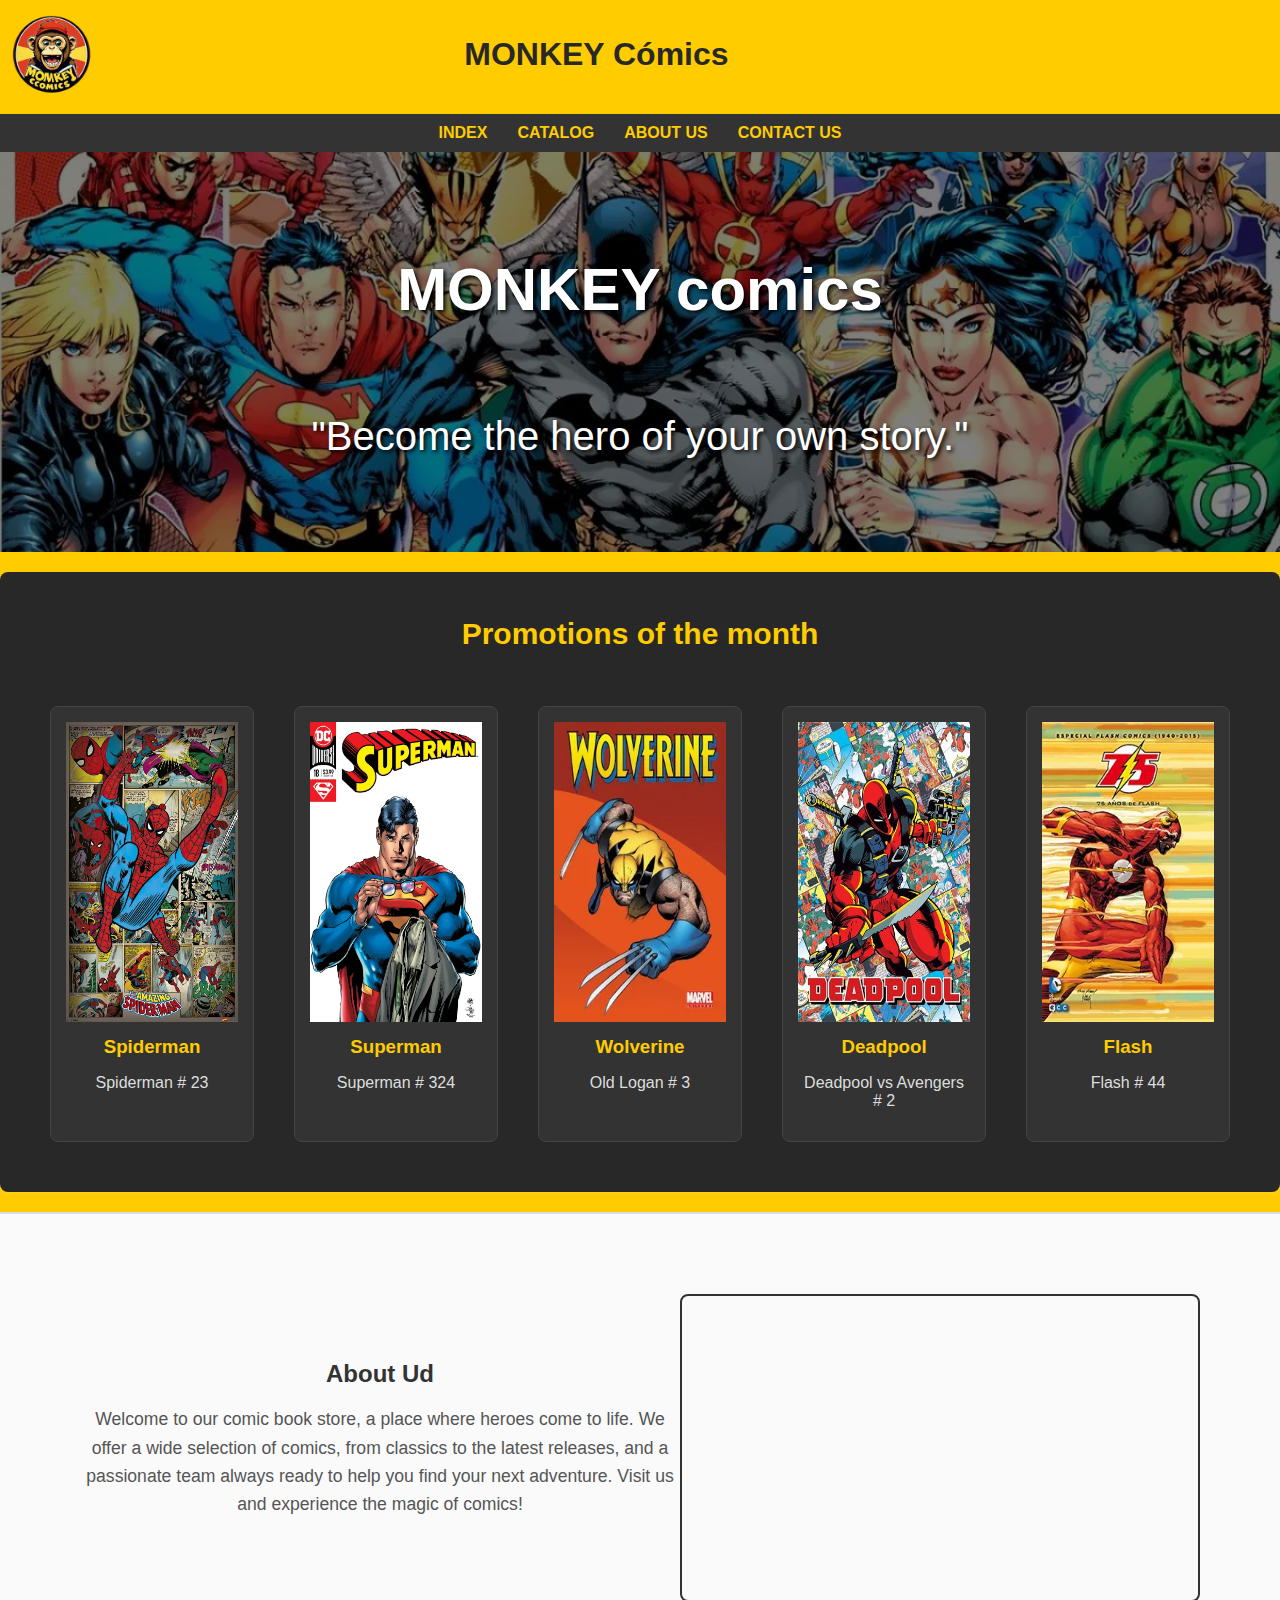
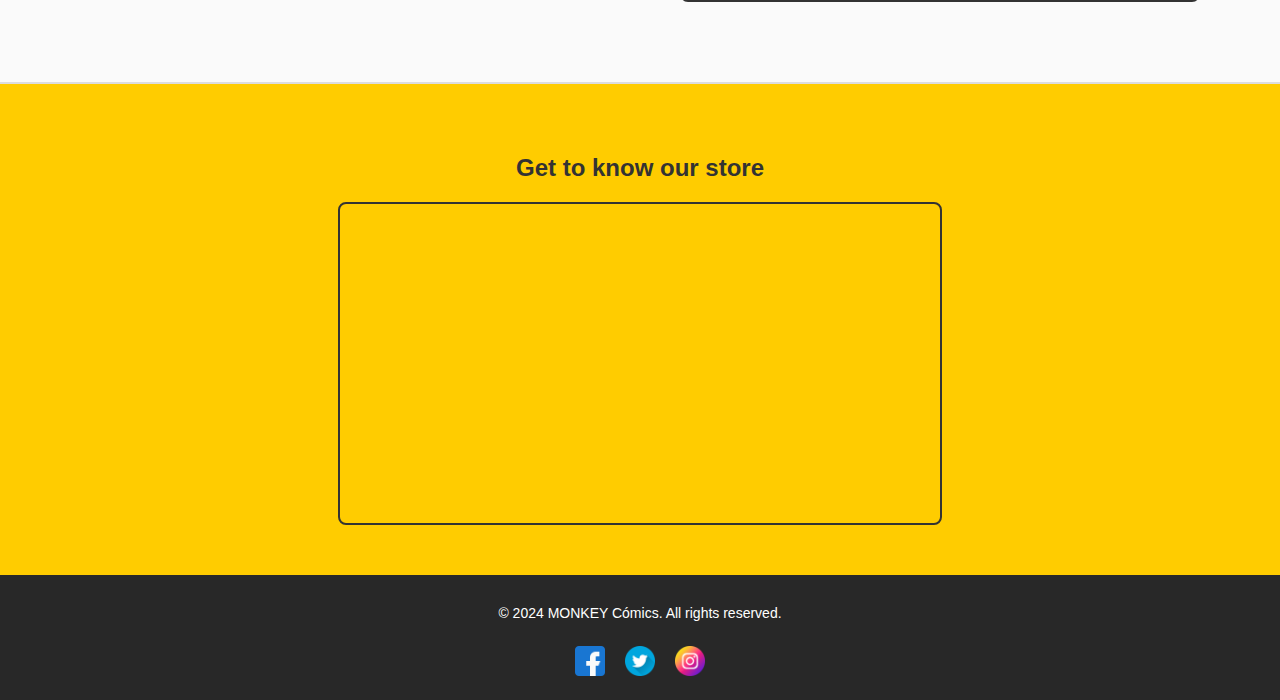
<file: index.html>
<!DOCTYPE html>
<html lang="en">
<head>
    <meta charset="UTF-8">
    <meta http-equiv="X-UA-Compatible" content="IE=edge">
    <meta name="viewport" content="width=device-width, initial-scale=1.0">
    <link rel="stylesheet" href="styles.css">
    <title>Tienda de Cómics</title>
</head>
<body>
    <header>
        <div class="logo">
            <a href="index.html">
                <img src="imagenes/logoSF.png" alt="Logo de la tienda" />
            </a>
        </div>
        <h1>MONKEY Cómics</h1>
    </header>

    <nav>
        <a href="index.html">INDEX</a>
        <a href="catalogo.html">CATALOG</a>
        <a href="nosotros.html">ABOUT US</a>
        <a href="contacto.html">CONTACT US</a>
    </nav>
    <section class="hero">
        <h2>MONKEY comics</h2>
        <p>"Become the hero of your own story."</p>
    </section>
    <section id="comics">
        <h2>Promotions of the month</h2>
        <div class="productos">
            <div class="producto">
                <img src="imagenes/spiderman1.jpg" alt="Comic 1" class="comic-image">
                <h3>Spiderman</h3>
                <p>Spiderman # 23</p>
            </div>
            <div class="producto">
                <img src="imagenes/superman3.webp" alt="Comic 2" class="comic-image">
                <h3>Superman</h3>
                <p>Superman # 324</p>
            </div>
            <div class="producto">
                <img src="imagenes/wolverine.webp" alt="Comic 1" class="comic-image">
                <h3>Wolverine</h3>
                <p>Old Logan # 3</p>
            </div>
            <div class="producto">
                <img src="imagenes/deadpool.jpg" alt="Comic 2" class="comic-image">
                <h3>Deadpool</h3>
                <p>Deadpool vs Avengers # 2</p>
            </div>
            <div class="producto">
                <img src="imagenes/flash.webp" alt="Comic 2" class="comic-image">
                <h3>Flash</h3>
                <p>Flash # 44</p>
            </div>

            <!-- Agrega más cómics según sea necesario -->
        </div>
    </section>
    
    <!-- Eliminado el cierre de div y section mal ubicados -->

    <section class="resena">
        <div class="resena-texto">
            <h2>About Ud</h2>
            <p>Welcome to our comic book store, a place where heroes come to life. We offer a wide selection of comics, from classics to the latest releases, and a passionate team always ready to help you find your next adventure. Visit us and experience the magic of comics!</p>
        </div>     
        <div class="mapa">
            <iframe 
                src="https://www.google.com/maps/embed?pb=!1m18!1m12!1m3!1d3151.8354345093746!2d144.9537353153184!3d-37.81627977975148!2m3!1f0!2f0!3f0!3m2!1i1024!2i768!4f13.1!3m3!1m2!1s0x6ad642af0f11fd81%3A0xf5771f3b5d15a3bd!2sFederation%20Square%2C%20Melbourne%20VIC%203000%2C%20Australia!5e0!3m2!1sen!2sus!4v1599878863843!5m2!1sen!2sus" 
                width="100%" 
                height="300" 
                style="border:0;" 
                allowfullscreen="" 
                loading="lazy">
            </iframe>
        </div>
    </section>

    <section class="video">
        <h2>Get to know our store</h2>
        <div class="video-container">
            <iframe 
                width="100%" 
                height="315" 
                src="https://www.youtube.com/embed/KLJWgvsf4x0" 
                title="YouTube video player" 
                frameborder="0" 
                allow="accelerometer; autoplay; clipboard-write; encrypted-media; gyroscope; picture-in-picture" 
                allowfullscreen>
            </iframe>
        </div>
        
    </section>

    <footer class="main-footer">
        <div class="container">
            <p>&copy; 2024 MONKEY Cómics. All rights reserved.</p>
            <ul>
                <li><a href="https://www.facebook.com" class="facebook" target="_blank" aria-label="Facebook"></a></li>
                <li><a href="https://www.twitter.com" class="twitter" target="_blank" aria-label="Twitter"></a></li>
                <li><a href="https://www.instagram.com" class="instagram" target="_blank" aria-label="Instagram"></a></li>
            </ul>
        </div>
    </footer>  

    <script>

    </script>

    <!-- Aquí se unifican las dos modales en uno solo -->
    <div id="modal" class="modal">
        <span class="close">&times;</span>
        <img class="modal-content" id="img-modal">
    </div>

    <script src="script.js"></script>
</body>
</html>
</file>
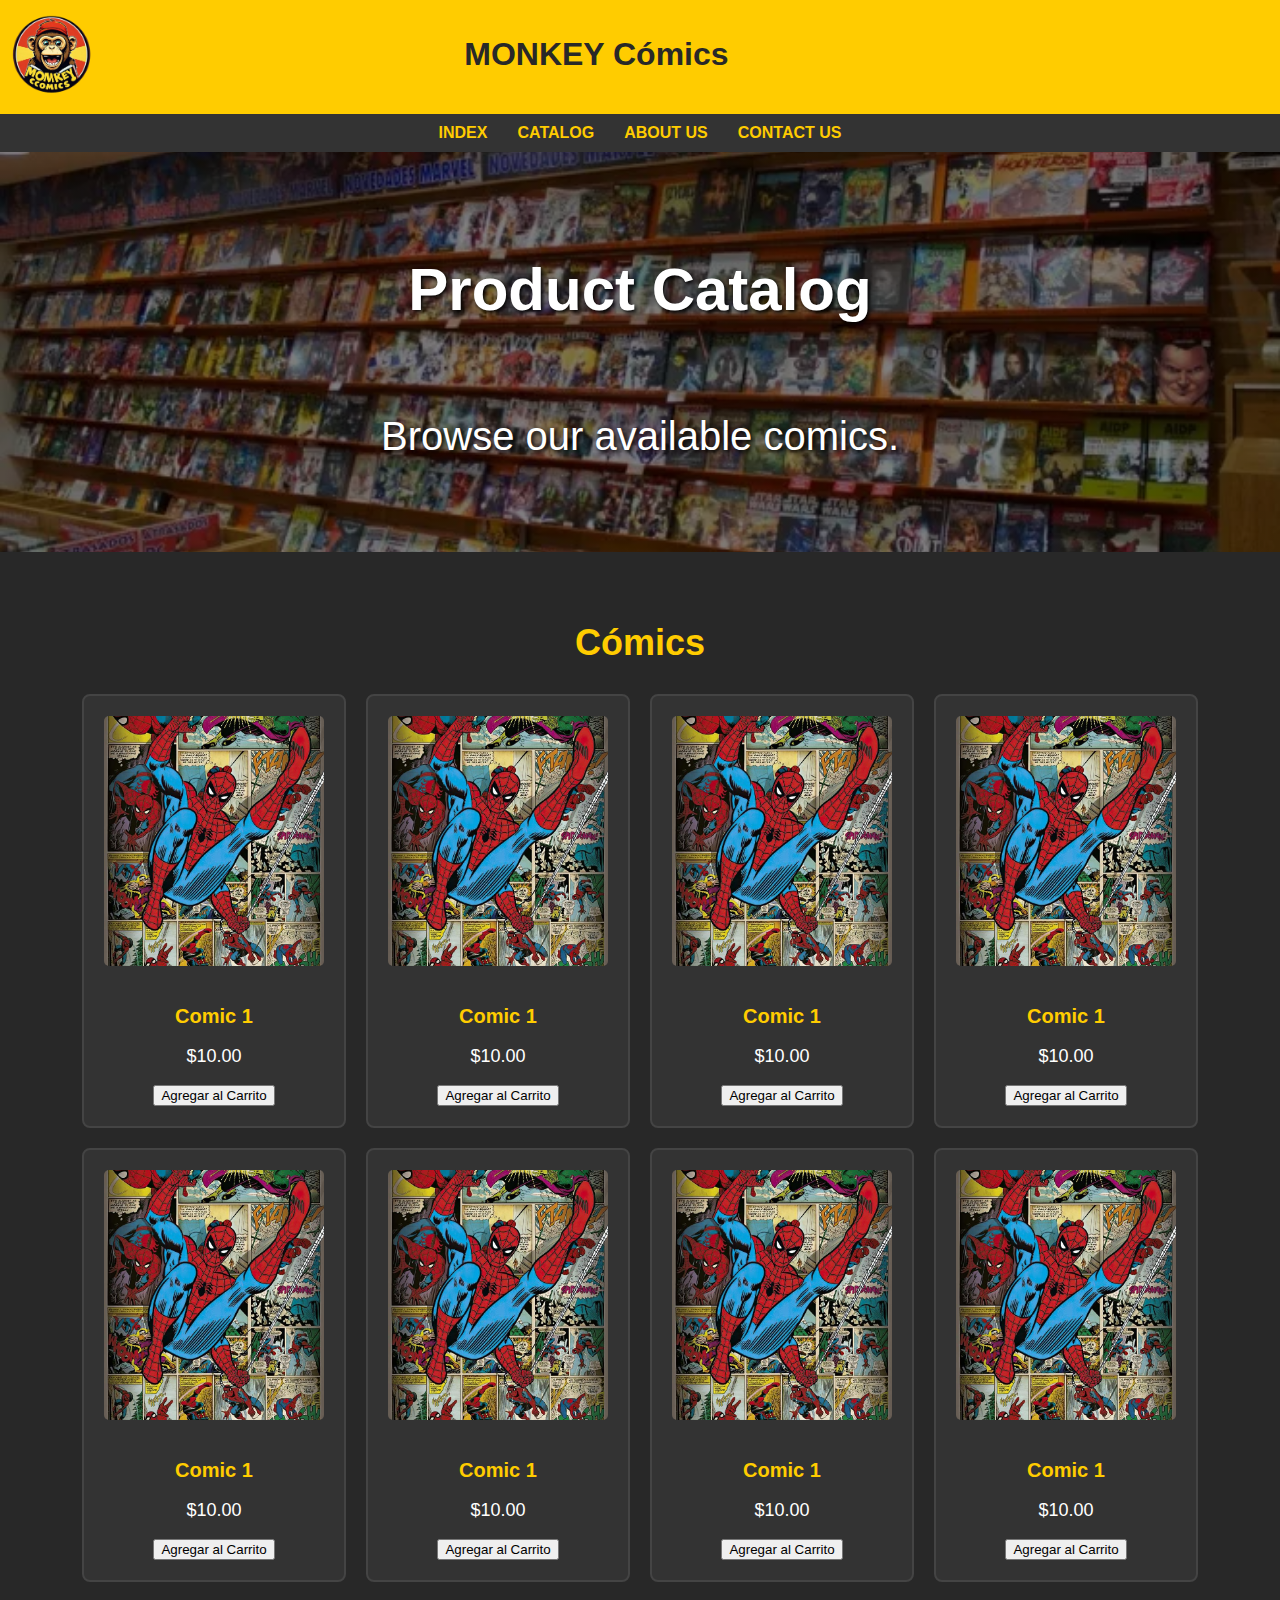
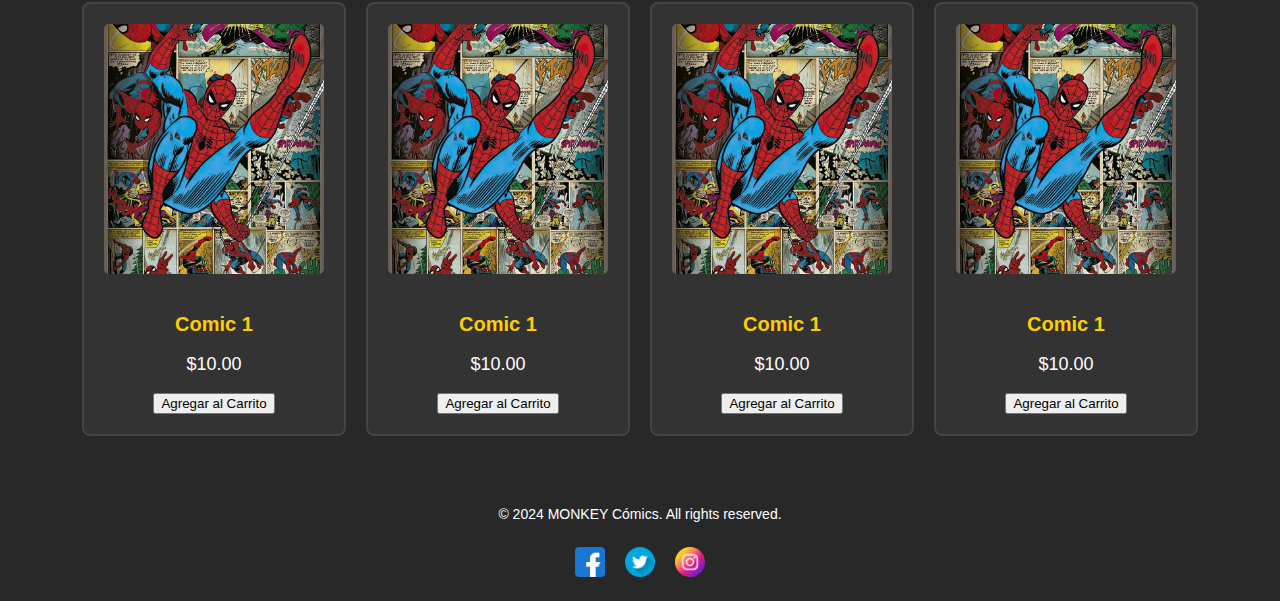
<file: catalogo.html>
<!DOCTYPE html>
<html lang="es">
<head>
    <meta charset="UTF-8">
    <meta name="viewport" content="width=device-width, initial-scale=1.0">
    <meta http-equiv="X-UA-Compatible" content="IE=edge">
    <title>Catálogo de Productos - Tienda de Cómics</title>
    <link rel="stylesheet" href="catalogo.css"> <!-- Enlace al archivo CSS -->
</head>
<body>

    <!-- Header -->
    <header>
        <div class="logo">
            <a href="index.html">
                <img src="imagenes/logoSF.png" alt="Logo de la tienda" />
            </a>
        </div>
        <h1>MONKEY Cómics</h1>
    </header>
    <nav>
        <a href="index.html">INDEX</a>
        <a href="catalogo.html">CATALOG</a>
        <a href="nosotros.html">ABOUT US</a>
        <a href="contacto.html">CONTACT US</a>
    </nav>

    <!-- Hero Section -->
    <section class="hero">
        <h2>Product Catalog</h2>
        <p>Browse our available comics.</p>
    </section>

    <!-- Sección de Cómics -->
    <section id="comics" class="catalogo-section">
        <h2>Cómics</h2>
        <div class="productos-grid">
            <div class="producto">
                <img src="imagenes/spiderman1.jpg" alt="Comic 1">
                <h3>Comic 1</h3>
                <p>$10.00</p>
                <button class="agregar-carrito" data-id="1" data-nombre="Comic 1" data-precio="10.00">Agregar al Carrito</button>
            </div>
            <div class="producto">
                <img src="imagenes/spiderman1.jpg" alt="Comic 1">
                <h3>Comic 1</h3>
                <p>$10.00</p>
                <button class="agregar-carrito" data-id="1" data-nombre="Comic 1" data-precio="10.00">Agregar al Carrito</button>
            </div>
            <div class="producto">
                <img src="imagenes/spiderman1.jpg" alt="Comic 1">
                <h3>Comic 1</h3>
                <p>$10.00</p>
                <button class="agregar-carrito" data-id="1" data-nombre="Comic 1" data-precio="10.00">Agregar al Carrito</button>
            </div>
            <div class="producto">
                <img src="imagenes/spiderman1.jpg" alt="Comic 1">
                <h3>Comic 1</h3>
                <p>$10.00</p>
                <button class="agregar-carrito" data-id="1" data-nombre="Comic 1" data-precio="10.00">Agregar al Carrito</button>
            </div>
            <div class="producto">
                <img src="imagenes/spiderman1.jpg" alt="Comic 1">
                <h3>Comic 1</h3>
                <p>$10.00</p>
                <button class="agregar-carrito" data-id="1" data-nombre="Comic 1" data-precio="10.00">Agregar al Carrito</button>
            </div>
            <div class="producto">
                <img src="imagenes/spiderman1.jpg" alt="Comic 1">
                <h3>Comic 1</h3>
                <p>$10.00</p>
                <button class="agregar-carrito" data-id="1" data-nombre="Comic 1" data-precio="10.00">Agregar al Carrito</button>
            </div>
            <div class="producto">
                <img src="imagenes/spiderman1.jpg" alt="Comic 1">
                <h3>Comic 1</h3>
                <p>$10.00</p>
                <button class="agregar-carrito" data-id="1" data-nombre="Comic 1" data-precio="10.00">Agregar al Carrito</button>
            </div>
            <div class="producto">
                <img src="imagenes/spiderman1.jpg" alt="Comic 1">
                <h3>Comic 1</h3>
                <p>$10.00</p>
                <button class="agregar-carrito" data-id="1" data-nombre="Comic 1" data-precio="10.00">Agregar al Carrito</button>
            </div>
            <div class="producto">
                <img src="imagenes/spiderman1.jpg" alt="Comic 1">
                <h3>Comic 1</h3>
                <p>$10.00</p>
                <button class="agregar-carrito" data-id="1" data-nombre="Comic 1" data-precio="10.00">Agregar al Carrito</button>
            </div>
            <div class="producto">
                <img src="imagenes/spiderman1.jpg" alt="Comic 1">
                <h3>Comic 1</h3>
                <p>$10.00</p>
                <button class="agregar-carrito" data-id="1" data-nombre="Comic 1" data-precio="10.00">Agregar al Carrito</button>
            </div>
            <div class="producto">
                <img src="imagenes/spiderman1.jpg" alt="Comic 1">
                <h3>Comic 1</h3>
                <p>$10.00</p>
                <button class="agregar-carrito" data-id="1" data-nombre="Comic 1" data-precio="10.00">Agregar al Carrito</button>
            </div>
            <div class="producto">
                <img src="imagenes/spiderman1.jpg" alt="Comic 1">
                <h3>Comic 1</h3>
                <p>$10.00</p>
                <button class="agregar-carrito" data-id="1" data-nombre="Comic 1" data-precio="10.00">Agregar al Carrito</button>
            </div>

            
        </div>
    </section>

    <!-- Footer -->
    <footer class="main-footer">
        <div class="container">
            <p>&copy; 2024 MONKEY Cómics. All rights reserved.</p>
            <ul>
                <li><a href="https://www.facebook.com" class="facebook" target="_blank" aria-label="Facebook"></a></li>
                <li><a href="https://www.twitter.com" class="twitter" target="_blank" aria-label="Twitter"></a></li>
                <li><a href="https://www.instagram.com" class="instagram" target="_blank" aria-label="Instagram"></a></li>
            </ul>
        </div>
    </footer>  

    <!-- Enlace al archivo JavaScript para hacer zoom en los productos -->
    <script src="catalogo.js"></script>

</body>
</html>
</file>
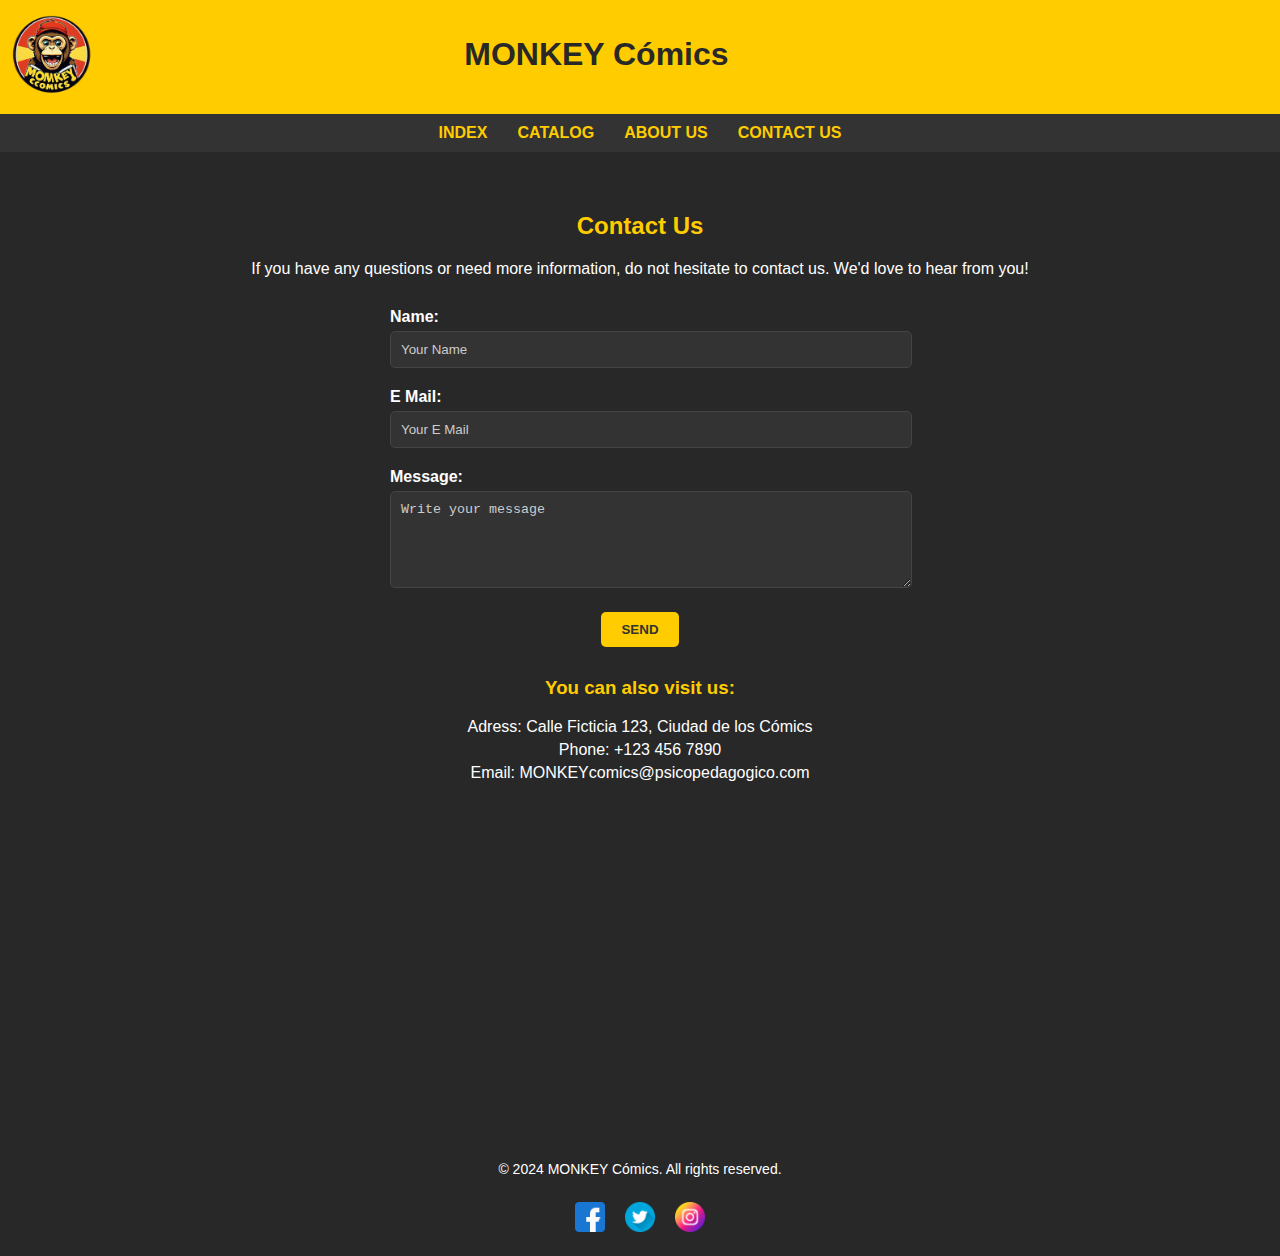
<file: contacto.html>
<!DOCTYPE html>
<html lang="es">
<head>
    <meta charset="UTF-8">
    <meta name="viewport" content="width=device-width, initial-scale=1.0">
    <meta http-equiv="X-UA-Compatible" content="IE=edge">
    <title>Contacto - Tienda de Cómics</title>
    <link rel="stylesheet" href="contacto.css"> <!-- Enlace al archivo CSS -->
    <link rel="stylesheet" href="script.js">
</head>
<body>

    <!-- Header -->
    <header>
        <div class="logo">
            <a href="index.html">
                <img src="imagenes/logoSF.png" alt="Logo de la tienda" />
            </a>
        </div>
        <h1>MONKEY Cómics</h1>
    </header>
    <nav>
        <a href="index.html">INDEX</a>
        <a href="catalogo.html">CATALOG</a>
        <a href="nosotros.html">ABOUT US</a>
        <a href="contacto.html">CONTACT US</a>
    </nav>

    <!-- Hero Section -->


    <!-- Sección de Contacto -->
    <section id="contacto" class="contacto-section">
        <h2>Contact Us</h2>
        <p>If you have any questions or need more information, do not hesitate to contact us. We'd love to hear from you!</p>
        
        <form id="contact-form" action="submit_contact.php" method="post">
            <div class="form-group">
                <label for="name">Name:</label>
                <input type="text" id="name" name="name" placeholder="Your Name" required>
            </div>

            <div class="form-group">
                <label for="email">E Mail:</label>
                <input type="email" id="email" name="email" placeholder="Your E Mail" required>
            </div>

            <div class="form-group">
                <label for="message">Message:</label>
                <textarea id="message" name="message" rows="5" placeholder="Write your message" required></textarea>
            </div>

            <button type="submit" id="enviar-btn">SEND</button>
            <p id="mensaje-enviado" style="display: none; color: green; font-weight: bold;">Datos enviados</p>

        </form>

        <div class="contact-info"><h3>You can also visit us:</h3>
            <p>Adress: Calle Ficticia 123, Ciudad de los Cómics</p>
            <p>Phone: +123 456 7890</p>
            <p>Email: MONKEYcomics@psicopedagogico.com</p>
        </div>

        <div class="mapa">
            <iframe 
                src="https://www.google.com/maps/embed?pb=!1m18!1m12!1m3!1d3151.8354345093746!2d144.9537353153184!3d-37.81627977975148!2m3!1f0!2f0!3f0!3m2!1i1024!2i768!4f13.1!3m3!1m2!1s0x6ad642af0f11fd81%3A0xf5771f3b5d15a3bd!2sFederation%20Square%2C%20Melbourne%20VIC%203000%2C%20Australia!5e0!3m2!1sen!2sus!4v1599878863843!5m2!1sen!2sus" 
                width="800px" 
                height="300" 
                style="border:0;" 
                allowfullscreen="" 
                loading="lazy">
            </iframe>
        </div>
    </section>
</section>

    
    <!-- Footer -->
    <footer class="main-footer">
        <div class="container">
            <p>&copy; 2024 MONKEY Cómics. All rights reserved.</p>
            <ul>
                <li><a href="https://www.facebook.com" class="facebook" target="_blank" aria-label="Facebook"></a></li>
                <li><a href="https://www.twitter.com" class="twitter" target="_blank" aria-label="Twitter"></a></li>
                <li><a href="https://www.instagram.com" class="instagram" target="_blank" aria-label="Instagram"></a></li>
            </ul>
        </div>
    </footer>    

    <script>
document.getElementById('contact-form').addEventListener('submit', function(event) {
    event.preventDefault(); // Evita el envío del formulario

    // Muestra el mensaje "Datos enviados"
    document.getElementById('mensaje-enviado').style.display = 'block';

    // Limpia los campos del formulario
    document.getElementById('nombre').value = '';
    document.getElementById('email').value = '';
    document.getElementById('mensaje').value = '';
});

    </script>

</body>
</html>
</file>
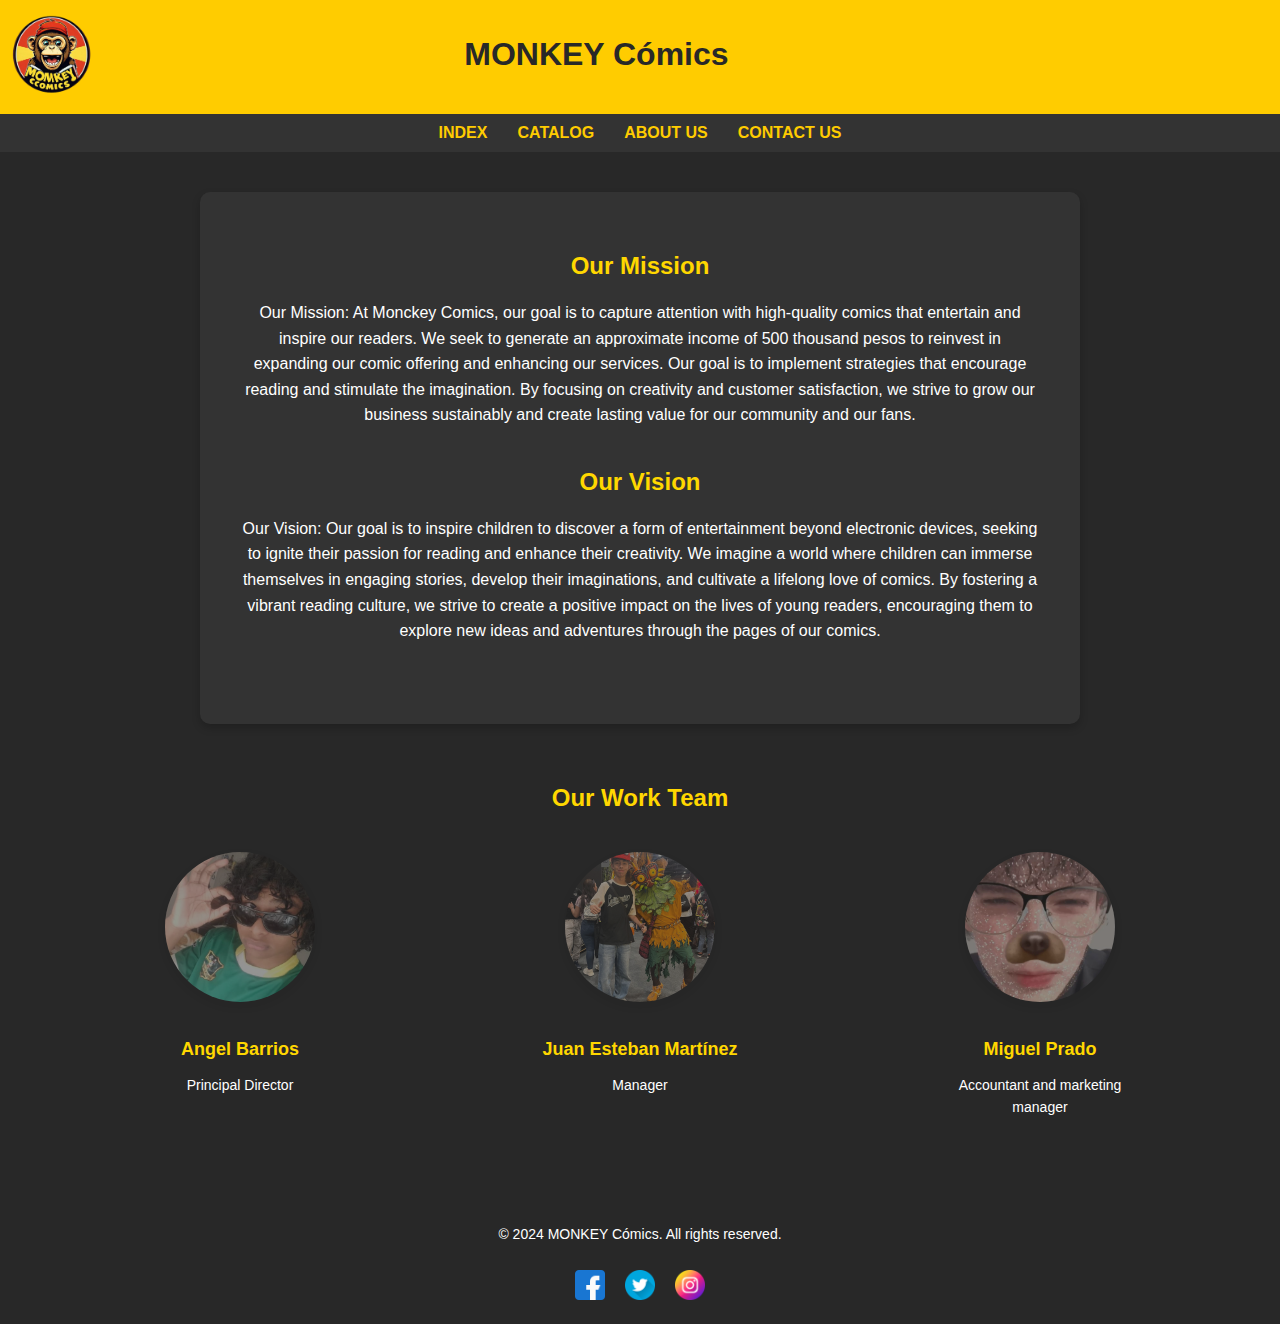
<file: nosotros.html>
<!DOCTYPE html>
<html lang="en">
<head>
    <meta charset="UTF-8">
    <meta name="viewport" content="width=device-width, initial-scale=1.0">
    <title>Nosotros</title>
    <link rel="stylesheet" href="nosotros.css"> <!-- Enlaza tu archivo CSS -->
</head>
<body>
    <header>
        <div class="logo">
            <a href="index.html">
                <img src="imagenes/logoSF.png" alt="Logo de la tienda" />
            </a>
        </div>
        <h1>MONKEY Cómics</h1>
    </header>
    <nav>
        <a href="index.html">INDEX</a>
        <a href="catalogo.html">CATALOG</a>
        <a href="nosotros.html">ABOUT US</a>
        <a href="contacto.html">CONTACT US</a>
    </nav>
    <main>
        <section class="mision-vision">
            <h2>Our Mission</h2>
            <p>Our Mission: At Monckey Comics, our goal is to capture attention with high-quality comics that entertain and inspire our readers. We seek to generate an approximate income of 500 thousand pesos to reinvest in expanding our comic offering and enhancing our services. Our goal is to implement strategies that encourage reading and stimulate the imagination. By focusing on creativity and customer satisfaction, we strive to grow our business sustainably and create lasting value for our community and our fans. 
            <h2>Our Vision</h2>
            <p>Our Vision: Our goal is to inspire children to discover a form of entertainment beyond electronic devices, seeking to ignite their passion for reading and enhance their creativity. We imagine a world where children can immerse themselves in engaging stories, develop their imaginations, and cultivate a lifelong love of comics. By fostering a vibrant reading culture, we strive to create a positive impact on the lives of young readers, encouraging them to explore new ideas and adventures through the pages of our comics.
        </section>

        <section class="socios">
            <h2>Our Work Team</h2>
            <div class="socios-container">
                <div class="socio">
                    <img src="imagenes/juan3.jpeg" alt="Socio 1">
                    <h3>Angel Barrios</h3>
                    <p>Principal Director</p>
                </div>
                <div class="socio">
                    <img src="imagenes/juan1.jpeg" alt="Socio 2">
                    <h3>Juan Esteban Martínez</h3>
                    <p>Manager</p>
                </div>
                <div class="socio">
                    <img src="imagenes/juan2.jpeg" alt="Socio 3">
                    <h3>Miguel Prado</h3>
                    <p>Accountant and marketing manager</p>
                </div>
            </div>
        </section>
    </main>

    <footer class="main-footer">
        <div class="container">
            <p>&copy; 2024 MONKEY Cómics. All rights reserved.</p>
            <ul>
                <li><a href="https://www.facebook.com" class="facebook" target="_blank" aria-label="Facebook"></a></li>
                <li><a href="https://www.twitter.com" class="twitter" target="_blank" aria-label="Twitter"></a></li>
                <li><a href="https://www.instagram.com" class="instagram" target="_blank" aria-label="Instagram"></a></li>
            </ul>
        </div>
    </footer>  
</body>
</html>
</file>
<file: styles.css>
body {
    font-family: Arial, sans-serif;
    margin: 0;
    padding: 0;
    background-color: #ffcc00;
}

header {
    display: flex;
    justify-content: space-around;
    background-color: #ffcc00; /* Color amarillo brillante */
    color: #333;
    padding: 15px 20px;
    text-align: center;
    box-shadow: 0 4px 8px rgba(0, 0, 0, 0.1);
}

header img{
    height: 80px;
    margin-left: -1000px;
}

header h1 {
    color: #282828;
    margin-left: -1150px;
}

.boton-flotante {
    position: fixed; /* Fijo en la ventana */
    bottom: 20px; /* 20px desde el fondo */
    right: 20px; /* 20px desde la derecha */
    background-color: #007BFF; /* Color de fondo */
    color: white; /* Color del texto */
    border: none; /* Sin borde */
    border-radius: 5px; /* Bordes redondeados */
    padding: 10px 15px; /* Espaciado interno */
    font-size: 16px; /* Tamaño de fuente */
    cursor: pointer; /* Cambia el cursor al pasar el mouse */
    box-shadow: 0 4px 8px rgba(0, 0, 0, 0.2); /* Sombra */
    transition: background-color 0.3s; /* Transición para color de fondo */
}

.boton-flotante:hover {
    background-color: #0056b3; /* Color de fondo al pasar el mouse */
}


nav {
    display: flex;
    justify-content: center;
    background-color: #333;
    padding: 10px 0;
}

nav a {
    color: #ffcc00; /* Amarillo brillante para contraste */
    text-decoration: none;
    margin: 0 15px;
    font-weight: bold;
    transition: color 0.3s;
}

nav a:hover {
    color: #ff5733; /* Naranja para interacción */
}



.hero {
    display: flex;
    flex-direction: column;
    background-image: linear-gradient(rgba(0, 0, 0, 0.5), rgba(0, 0, 0, 0.5)), url('imagenes/comic1.webp');
    height: 400px;
    background-size: cover;
    background-position: center;
    display: flex;
    justify-content: center;
    align-items: center;
    color: white;
    font-size: 2.5em;
    text-shadow: 2px 2px 4px #000;
}


#comics h2{
    font-size: 30px;
}

.productos {
    display: flex;
    flex-direction: column;
    justify-content: center; /* Centra los productos horizontalmente */
    gap: 20px;
    padding: 20px;
}

.conjunto {
    display: flex;
    margin: 0 auto;
}

.titulo_promociones {
    text-align: center;
}

#comics {
    padding: 20px;
    margin: 20px 0;
    border-radius: 8px;
    background-color: #282828; /* Fondo oscuro para la sección */
    box-shadow: 0 2px 5px rgba(255, 255, 255, 0.1);
}

#comics h2 {
    text-align: center;
    color: #ffcc00; /* Color del título */
}

/* Estilos para las tarjetas de productos */
.productos {
    display: flex;
    flex-direction: row;
}

.producto {
    border: 1px solid #444; /* Borde de las tarjetas */
    border-radius: 8px;
    margin: 10px;
    padding: 15px;
    width: 200px; /* Ajusta según sea necesario */
    text-align: center;
    background-color: #333; /* Fondo de las tarjetas */
    transition: transform 0.2s, box-shadow 0.2s;
}

.producto:hover {
    transform: scale(1.05); /* Efecto de aumento al pasar el mouse */
    box-shadow: 0 4px 15px rgba(255, 255, 255, 0.2); /* Sombra más intensa al pasar el mouse */
}

.producto img {
    max-width: 100%;
    height: 300px;
    width: 200px;
    cursor: pointer; /* Indica que la imagen es interactiva */
}

.producto h3 {
    color: #ffcc00; /* Color del nombre del producto */
    margin: 10px 0;
}

.producto p {
    color: #ddd;
}

.modal {
    display: none; /* Oculto por defecto */
    position: fixed;
    z-index: 1000; /* Asegura que el modal esté por encima de todo */
    left: 0;
    top: 0;
    width: 100%;
    height: 100%;
    background-color: rgba(0, 0, 0, 0.8); /* Fondo semi-transparente */
    justify-content: center;
    align-items: center;
}

.modal-content {
    max-width: 500px; /* Tamaño máximo de la imagen */
    max-height: 500px; /* Evita que la imagen sea demasiado grande */
    box-shadow: 0 4px 15px rgba(0, 0, 0, 0.5);
}

.close {
    position: absolute;
    top: 20px;
    right: 35px;
    color: #fff;
    font-size: 40px;
    font-weight: bold;
    cursor: pointer;
    transition: color 0.3s;
}

.close:hover,
.close:focus {
    color: #ffcc00; /* Cambia de color al pasar el mouse */
    text-decoration: none;
    cursor: pointer;
}

.resena {
    display: flex;
    align-items: center;
    padding: 80px;
    background-color: #fafafa;
    border-top: 2px solid #ddd;
}

.resena-texto {
    max-width: 600px;
    text-align: center;
    margin-bottom: 20px;
}

.resena-texto h2 {
    color: #333;
    margin-bottom: 10px;
}

.resena-texto p {
    color: #555;
    font-size: 1.1em;
    line-height: 1.6;
}

.mapa {
    width: 100%;
    max-width: 600px;
    border: 2px solid #333;
    border-radius: 8px;
    overflow: hidden;
}


.video {
    display: flex;
    flex-direction: column;
    align-items: center;
    padding: 50px;
    background-color: #ffcc00;
    border-top: 2px solid #ddd;
}

.video h2 {
    color: #333;
    margin-bottom: 20px;
    text-align: center;
}

.video-container {
    width: 200%;
    max-width: 600px;
    border: 2px solid #333;
    border-radius: 8px;
    overflow: hidden;
}



.main-footer {
    background-color: #282828; /* Color de fondo oscuro */
    padding: 20px;
    color: #fff;
    text-align: center;
}

.main-footer p {
    margin: 0;
    padding: 10px 0;
    font-size: 14px;
}

/* Estilo de la lista de redes sociales */
.main-footer ul {
    list-style: none;
    padding: 0;
    margin: 15px 0 0 0;
    display: flex;
    justify-content: center;
    gap: 20px; /* Espacio entre los iconos */
}

/* Estilo de los elementos de la lista */
.main-footer ul li {
    display: inline-block;
}

/* Estilo para los enlaces de redes sociales */
.main-footer ul li a {
    display: inline-block;
    width: 30px; /* Ancho del icono */
    height: 30px; /* Altura del icono */
    background-size: contain; /* Asegura que la imagen se ajuste bien */
    background-repeat: no-repeat; /* No repite la imagen */
    transition: transform 0.3s ease; /* Efecto de hover */
}

/* Efecto hover para ampliar los iconos */
.main-footer ul li a:hover {
    transform: scale(1.2); /* Aumenta el tamaño un poco al pasar el mouse */
}

/* Iconos de redes sociales (ubicados en la carpeta "imagenes") */
.main-footer ul li a.facebook {
    background-image: url('imagenes/facebook.png');
}

.main-footer ul li a.twitter {
    background-image: url('imagenes/twiter.png');
}

.main-footer ul li a.instagram {
    background-image: url('imagenes/instagram.png');
}
</file>
<file: catalogo.css>
body {
    font-family: Arial, sans-serif;
    margin: 0;
    padding: 0;
    background-color: #ffcc00;
}

header {
    display: flex;
    justify-content: space-around;
    background-color: #ffcc00; /* Color amarillo brillante */
    color: #333;
    padding: 15px 20px;
    text-align: center;
    box-shadow: 0 4px 8px rgba(0, 0, 0, 0.1);
}

header img{
    height: 80px;
    margin-left: -1000px;
}

header h1 {
    color: #282828;
    margin-left: -1150px;
}

nav {
    display: flex;
    justify-content: center;
    background-color: #333;
    padding: 10px 0;
}

nav a {
    color: #ffcc00; /* Amarillo brillante para contraste */
    text-decoration: none;
    margin: 0 15px;
    font-weight: bold;
    transition: color 0.3s;
}

nav a:hover {
    color: #ff5733; /* Naranja para interacción */
}


/* Hero Section */
.hero {
    display: flex;
    flex-direction: column;
    background-image: linear-gradient(rgba(0, 0, 0, 0.5), rgba(0, 0, 0, 0.5)), url('imagenes/tienda.webp');
    height: 400px;
    background-size: cover;
    background-position: center;
    display: flex;
    justify-content: center;
    align-items: center;
    color: white;
    font-size: 2.5em;
    text-shadow: 2px 2px 4px #000;
}


.hero-content h2 {
    font-size: 48px;
    margin: 0;
}

.hero-content p {
    font-size: 20px;
}

/* Catálogo Section */
/* Estilos para la sección del catálogo */
.catalogo-section {
    padding: 40px;
    background-color: #282828; /* Fondo oscuro para coincidir con la estética general */
    color: #fff;
    text-align: center;
}

.catalogo-section h2 {
    font-size: 36px;
    color: #ffcc00; /* Color amarillo para resaltar el título */
    margin-bottom: 30px;
}

/* Estilos para la cuadrícula de productos */
.productos-grid {
    display: flex;
    justify-content: center;
    gap: 20px;
    flex-wrap: wrap; /* Ajusta los productos automáticamente en filas */
}

/* Tarjetas de productos */
.producto {
    background-color: #333; /* Fondo oscuro para las tarjetas */
    border: 2px solid #444; /* Borde sutil */
    border-radius: 8px;
    padding: 20px;
    width: 220px; /* Tamaño fijo para las tarjetas */
    text-align: center;
    transition: transform 0.3s, box-shadow 0.3s;
}

.producto:hover {
    cursor: pointer;
    box-shadow: 0 8px 16px rgba(0, 0, 0, 0.5); /* Sombra al pasar el mouse */
}

/* Estilos para las imágenes de los productos */
.producto img {
    width: 100%; /* Asegura que las imágenes ocupen todo el ancho de la tarjeta */
    height: 250px; /* Altura fija para mantener la uniformidad */
    object-fit: cover; /* Mantiene la proporción de la imagen dentro del espacio */
    border-radius: 5px;
    margin-bottom: 15px;
}

/* Títulos y precios de los productos */
.producto h3 {
    font-size: 20px;
    color: #ffcc00; /* Mantener el mismo color amarillo */
    margin-bottom: 10px;
}

.producto p {
    font-size: 18px;
    color: #fff; /* Texto en blanco para el precio */
}


.mapa {
    text-align: center; /* Centra el contenido dentro del contenedor */
    padding: 20px 0; /* Espaciado arriba y abajo del mapa */
}

.mapa iframe {
    width: 100%; /* El mapa ocupará el 100% del ancho disponible */
    max-width: 1200px; /* Limita el ancho máximo */
    height: 300px; /* Altura del mapa */
    border: 0; /* Elimina el borde */
    display: block; /* Asegura que el iframe se comporte como un bloque */
    margin: 0 auto; /* Centra el iframe horizontalmente */
}






/* Footer */
.main-footer {
    background-color: #282828; /* Color de fondo oscuro */
    padding: 20px;
    color: #fff;
    text-align: center;
}

.main-footer p {
    margin: 0;
    padding: 10px 0;
    font-size: 14px;
}

/* Estilo de la lista de redes sociales */
.main-footer ul {
    list-style: none;
    padding: 0;
    margin: 15px 0 0 0;
    display: flex;
    justify-content: center;
    gap: 20px; /* Espacio entre los iconos */
}

/* Estilo de los elementos de la lista */
.main-footer ul li {
    display: inline-block;
}

/* Estilo para los enlaces de redes sociales */
.main-footer ul li a {
    display: inline-block;
    width: 30px; /* Ancho del icono */
    height: 30px; /* Altura del icono */
    background-size: contain; /* Asegura que la imagen se ajuste bien */
    background-repeat: no-repeat; /* No repite la imagen */
    transition: transform 0.3s ease; /* Efecto de hover */
}

/* Efecto hover para ampliar los iconos */
.main-footer ul li a:hover {
    transform: scale(1.2); /* Aumenta el tamaño un poco al pasar el mouse */
}

/* Iconos de redes sociales (ubicados en la carpeta "imagenes") */
.main-footer ul li a.facebook {
    background-image: url('imagenes/facebook.png');
}

.main-footer ul li a.twitter {
    background-image: url('imagenes/twiter.png');
}

.main-footer ul li a.instagram {
    background-image: url('imagenes/instagram.png');
}




/* Estilos para el modal que agranda las imágenes */
.modal {
    position: fixed;
    top: 0;
    left: 0;
    width: 100%;
    height: 100%;
    background-color: rgba(0, 0, 0, 0.8); /* Fondo semitransparente oscuro */
    display: flex;
    justify-content: center;
    align-items: center;
    z-index: 999;
}

.modal img.enlarged {
    max-width: 80%;
    max-height: 80%;
    border: 5px solid #fff;
    box-shadow: 0 0 10px rgba(0, 0, 0, 0.5);
    transition: transform 0.3s ease-in-out;
}

.modal img.enlarged:hover {
    transform: scale(1.05); /* Agrandar un poco más cuando se pasa el mouse */
}
</file>
<file: contacto.css>
/* Estilos para la sección de contacto */

body {
    font-family: Arial, sans-serif;
    margin: 0;
    padding: 0;
    background-color: #ffcc00;
}

header {
    display: flex;
    justify-content: space-around;
    background-color: #ffcc00; /* Color amarillo brillante */
    color: #333;
    padding: 15px 20px;
    text-align: center;
    box-shadow: 0 4px 8px rgba(0, 0, 0, 0.1);
}

header img{
    height: 80px;
    margin-left: -1000px;
}

header h1 {
    color: #282828;
    margin-left: -1150px;
}


nav {
    display: flex;
    justify-content: center;
    background-color: #333;
    padding: 10px 0;
}

nav a {
    color: #ffcc00; /* Amarillo brillante para contraste */
    text-decoration: none;
    margin: 0 15px;
    font-weight: bold;
    transition: color 0.3s;
}

nav a:hover {
    color: #ff5733; /* Naranja para interacción */
}


.contacto-section {
    background-color: #282828; /* Fondo oscuro para la sección de contacto */
    color: #fff;
    padding: 40px;
    text-align: center;

}

.contacto-section h2 {
    color: #ffcc00;
    margin-bottom: 20px;
}

.contacto-section p {
    margin-bottom: 30px;
}

/* Estilos del formulario de contacto */
#contact-form {
    display: flex;
    flex-direction: column;
    align-items: center;
}

.form-group {
    margin-bottom: 20px;
    width: 100%;
    max-width: 500px;
    text-align: left;
}

.form-group label {
    font-weight: bold;
    margin-bottom: 5px;
    display: block;
}

.form-group input,
.form-group textarea {
    width: 100%;
    padding: 10px;
    border: 1px solid #444;
    border-radius: 5px;
    background-color: #333;
    color: #fff;
}

.form-group input::placeholder,
.form-group textarea::placeholder {
    color: #ccc;
}

/* Botón de envío */
#enviar-btn {
    background-color: #ffcc00;
    color: #333;
    padding: 10px 20px;
    border: none;
    border-radius: 5px;
    cursor: pointer;
    font-weight: bold;
}

#enviar-btn:hover {
    background-color: #ff9900; /* Un poco más oscuro al pasar el mouse */
}

/* Información de contacto adicional */
.contact-info {
    margin-top: 30px;
}

.contact-info h3 {
    color: #ffcc00;
}

.contact-info p {
    margin: 5px 0;
}





/* Estilos del footer */
.main-footer {
    background-color: #282828; /* Color de fondo oscuro */
    padding: 20px;
    color: #fff;
    text-align: center;
}

.main-footer p {
    margin: 0;
    padding: 10px 0;
    font-size: 14px;
}

/* Estilo de la lista de redes sociales */
.main-footer ul {
    list-style: none;
    padding: 0;
    margin: 15px 0 0 0;
    display: flex;
    justify-content: center;
    gap: 20px; /* Espacio entre los iconos */
}

/* Estilo de los elementos de la lista */
.main-footer ul li {
    display: inline-block;
}

/* Estilo para los enlaces de redes sociales */
.main-footer ul li a {
    display: inline-block;
    width: 30px; /* Ancho del icono */
    height: 30px; /* Altura del icono */
    background-size: contain; /* Asegura que la imagen se ajuste bien */
    background-repeat: no-repeat; /* No repite la imagen */
    transition: transform 0.3s ease; /* Efecto de hover */
}

/* Efecto hover para ampliar los iconos */
.main-footer ul li a:hover {
    transform: scale(1.2); /* Aumenta el tamaño un poco al pasar el mouse */
}

/* Iconos de redes sociales (ubicados en la carpeta "imagenes") */
.main-footer ul li a.facebook {
    background-image: url('imagenes/facebook.png');
}

.main-footer ul li a.twitter {
    background-image: url('imagenes/twiter.png');
}

.main-footer ul li a.instagram {
    background-image: url('imagenes/instagram.png');
}
</file>
<file: nosotros.css>
/* Estilos generales */
body {
    font-family: Arial, sans-serif;
    margin: 0;
    padding: 0;
    background-color: #ffcc00;
}

header {
    display: flex;
    justify-content: space-around;
    background-color: #ffcc00; /* Color amarillo brillante */
    color: #333;
    padding: 15px 20px;
    text-align: center;
    box-shadow: 0 4px 8px rgba(0, 0, 0, 0.1);
}

header img{
    height: 80px;
    margin-left: -1000px;
}

header h1 {
    color: #282828;
    margin-left: -1150px;
}

nav {
    display: flex;
    justify-content: center;
    background-color: #333;
    padding: 10px 0;
}

nav a {
    color: #ffcc00; /* Amarillo brillante para contraste */
    text-decoration: none;
    margin: 0 15px;
    font-weight: bold;
    transition: color 0.3s;
}

nav a:hover {
    color: #ff5733; /* Naranja para interacción */
}



.hero {
    display: flex;
    flex-direction: column;
    background-image: linear-gradient(rgba(0, 0, 0, 0.5), rgba(0, 0, 0, 0.5)), url('imagenes/comic1.webp');
    height: 400px;
    background-size: cover;
    background-position: center;
    display: flex;
    justify-content: center;
    align-items: center;
    color: white;
    font-size: 2.5em;
    text-shadow: 2px 2px 4px #000;
}

main {
    background-color: #282828; /* Fondo oscuro para la sección de contacto */
    color: #fff;
    padding: 40px;
    text-align: center;
}

h1, h2 {
    color: #fff;
}

p {
    color: #fff;
    line-height: 1.6;
}

/* Misión y Visión */
.mision-vision {
    background-color: #333; /* Fondo oscuro para resaltar el texto blanco */
    color: white; /* Color de texto blanco */
    padding: 40px;
    max-width: 800px; /* No tan ancho */
    margin: 0 auto 60px auto; /* Centramos la sección y dejamos espacio inferior */
    border-radius: 10px; /* Bordes redondeados para darle mejor estilo */
    box-shadow: 0 4px 8px rgba(0, 0, 0, 0.2); /* Sombra sutil */
    text-align: center; /* Texto centrado */
}

.mision-vision h2 {
    margin-bottom: 20px; /* Espacio inferior entre el título y el párrafo */
    font-size: 24px; /* Tamaño de fuente del título */
    color: #FFD700; /* Color dorado para los títulos */
}

.mision-vision p {
    margin-bottom: 40px; /* Espacio entre Misión y Visión */
    line-height: 1.6; /* Mejor legibilidad */
    font-size: 16px;
}


/* Socios */
.socios {
    text-align: center;
}

.socios h2 {
    color: #FFD700;
}

.socios-container {
    display: flex;
    justify-content: space-around;
    flex-wrap: wrap;
}

.socio {
    width: 200px;
    margin: 20px;
    text-align: center;
}

.socio img {
    width: 150px;
    height: 150px;
    border-radius: 50%;
    object-fit: cover;
    box-shadow: 0 4px 8px rgba(0, 0, 0, 0.1);
    margin-bottom: 15px;
    opacity: 0.5; /* Imagen opaca por defecto */
    transition: opacity 0.3s ease-in-out; /* Transición suave */
}

.socio img:hover {
    opacity: 1; /* Imagen a color original cuando se pasa el mouse */
}

.socio h3 {
    margin-bottom: 10px;
    font-size: 18px;
    color: #FFD700;
}

.socio p {
    color: #fff;
    font-size: 14px;
}


.main-footer {
    background-color: #282828; /* Color de fondo oscuro */
    padding: 20px;
    color: #fff;
    text-align: center;
}

.main-footer p {
    margin: 0;
    padding: 10px 0;
    font-size: 14px;
    color: #fff;
}

/* Estilo de la lista de redes sociales */
.main-footer ul {
    list-style: none;
    padding: 0;
    margin: 15px 0 0 0;
    display: flex;
    justify-content: center;
    gap: 20px; /* Espacio entre los iconos */
}

/* Estilo de los elementos de la lista */
.main-footer ul li {
    display: inline-block;
}

/* Estilo para los enlaces de redes sociales */
.main-footer ul li a {
    display: inline-block;
    width: 30px; /* Ancho del icono */
    height: 30px; /* Altura del icono */
    background-size: contain; /* Asegura que la imagen se ajuste bien */
    background-repeat: no-repeat; /* No repite la imagen */
    transition: transform 0.3s ease; /* Efecto de hover */
}

/* Efecto hover para ampliar los iconos */
.main-footer ul li a:hover {
    transform: scale(1.2); /* Aumenta el tamaño un poco al pasar el mouse */
}

/* Iconos de redes sociales (ubicados en la carpeta "imagenes") */
.main-footer ul li a.facebook {
    background-image: url('imagenes/facebook.png');
}

.main-footer ul li a.twitter {
    background-image: url('imagenes/twiter.png');
}

.main-footer ul li a.instagram {
    background-image: url('imagenes/instagram.png');
}
</file>
